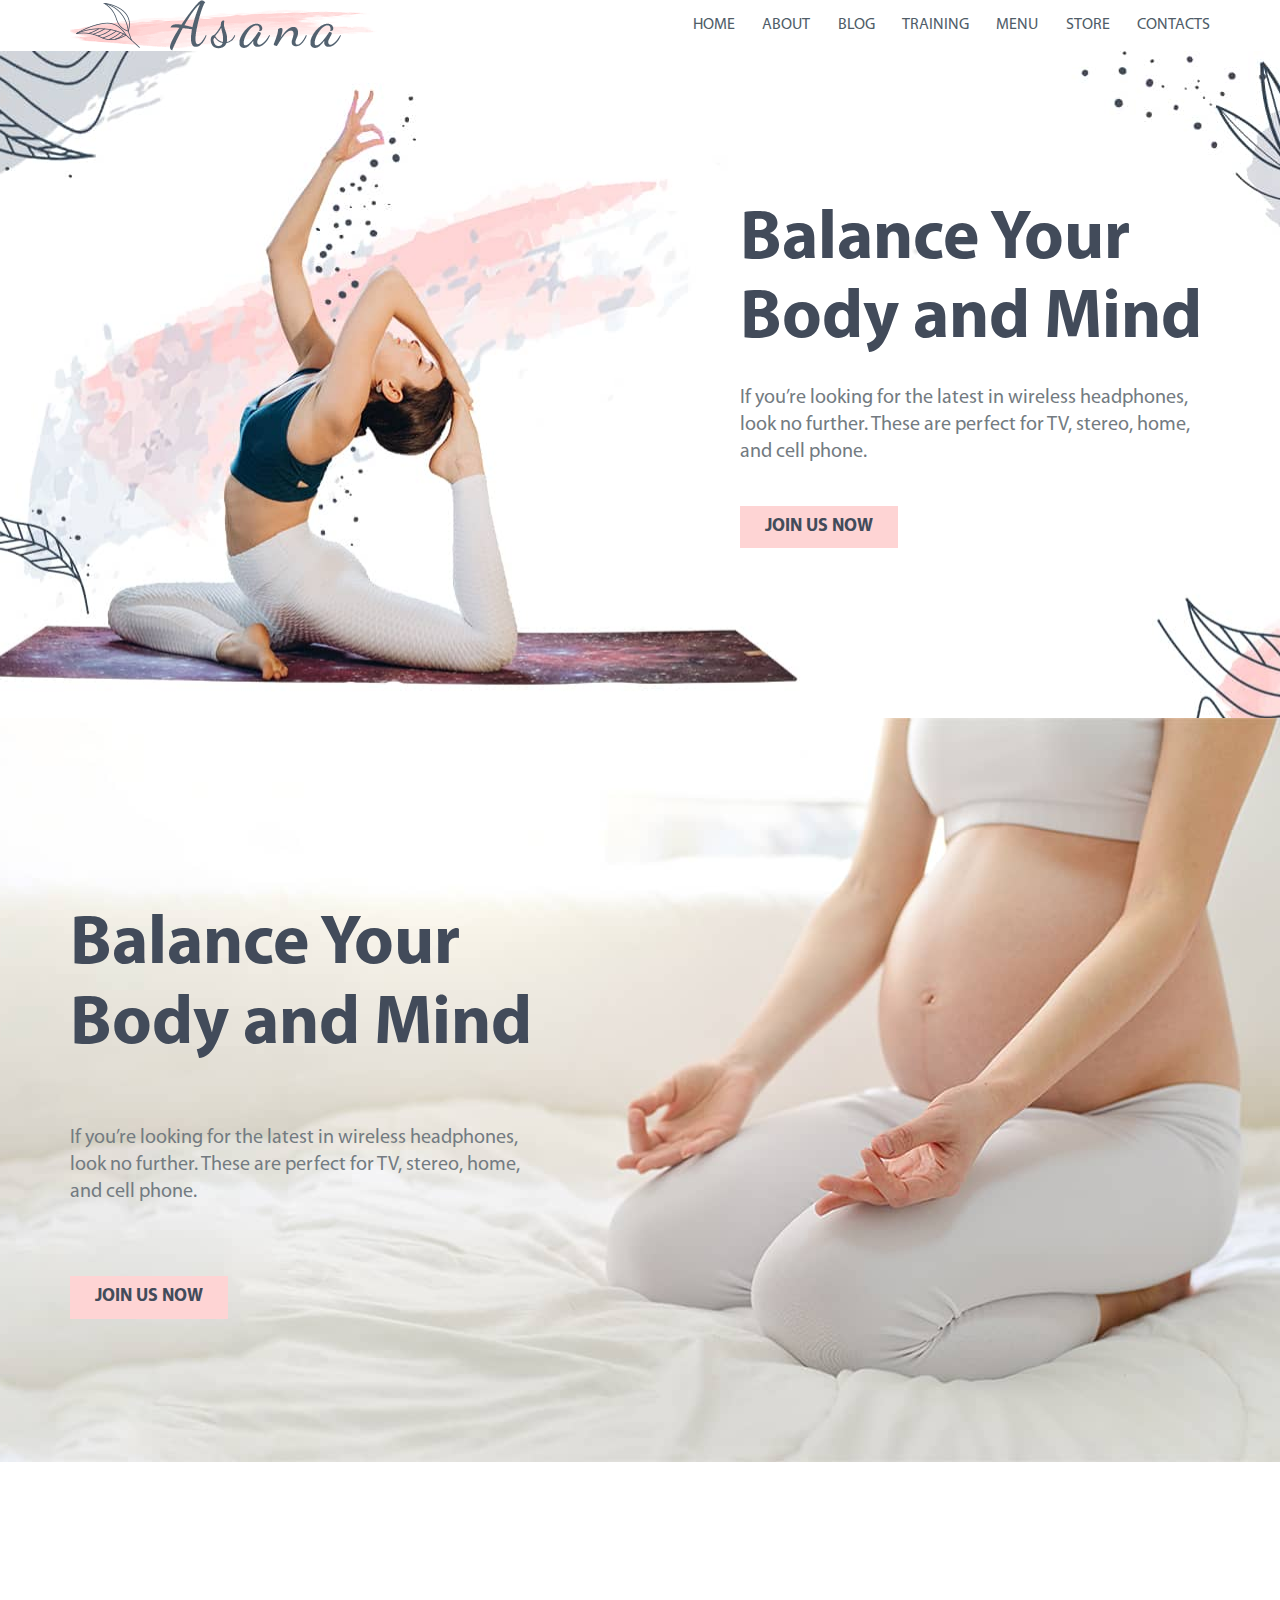
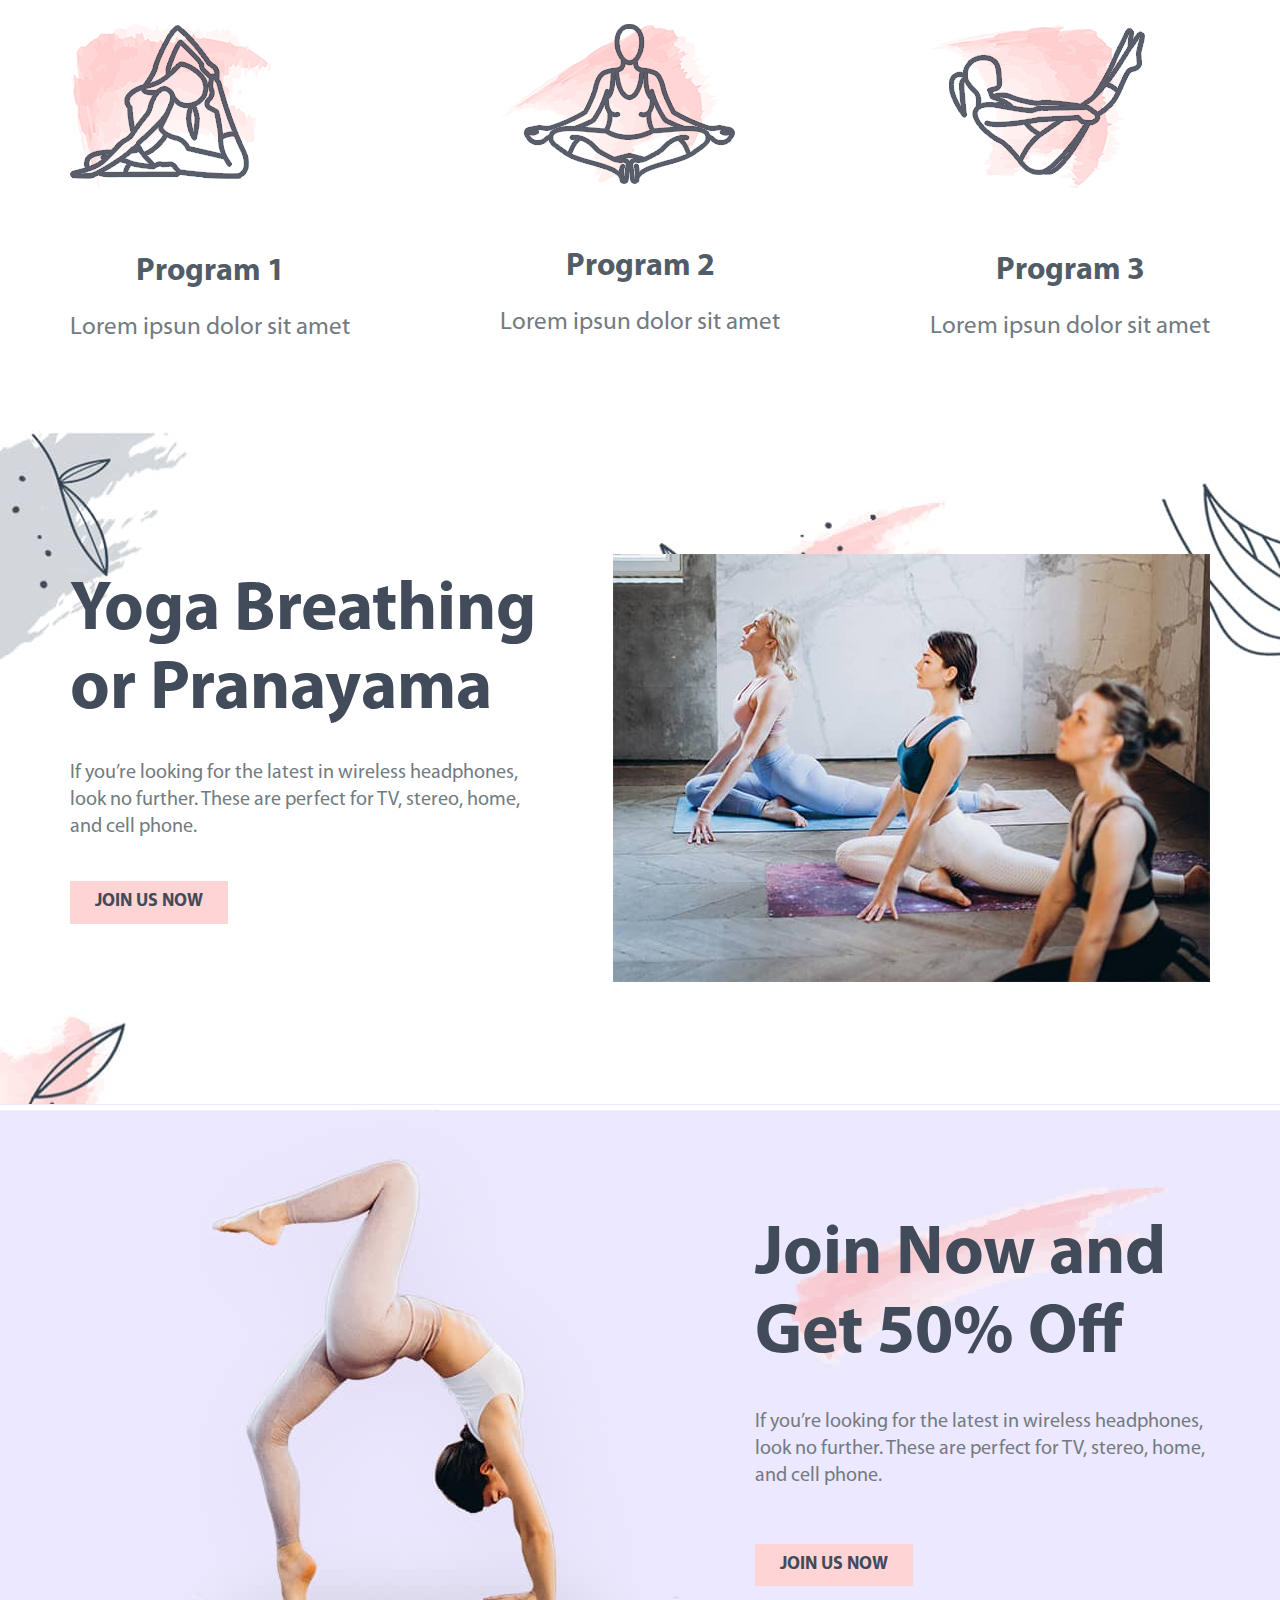
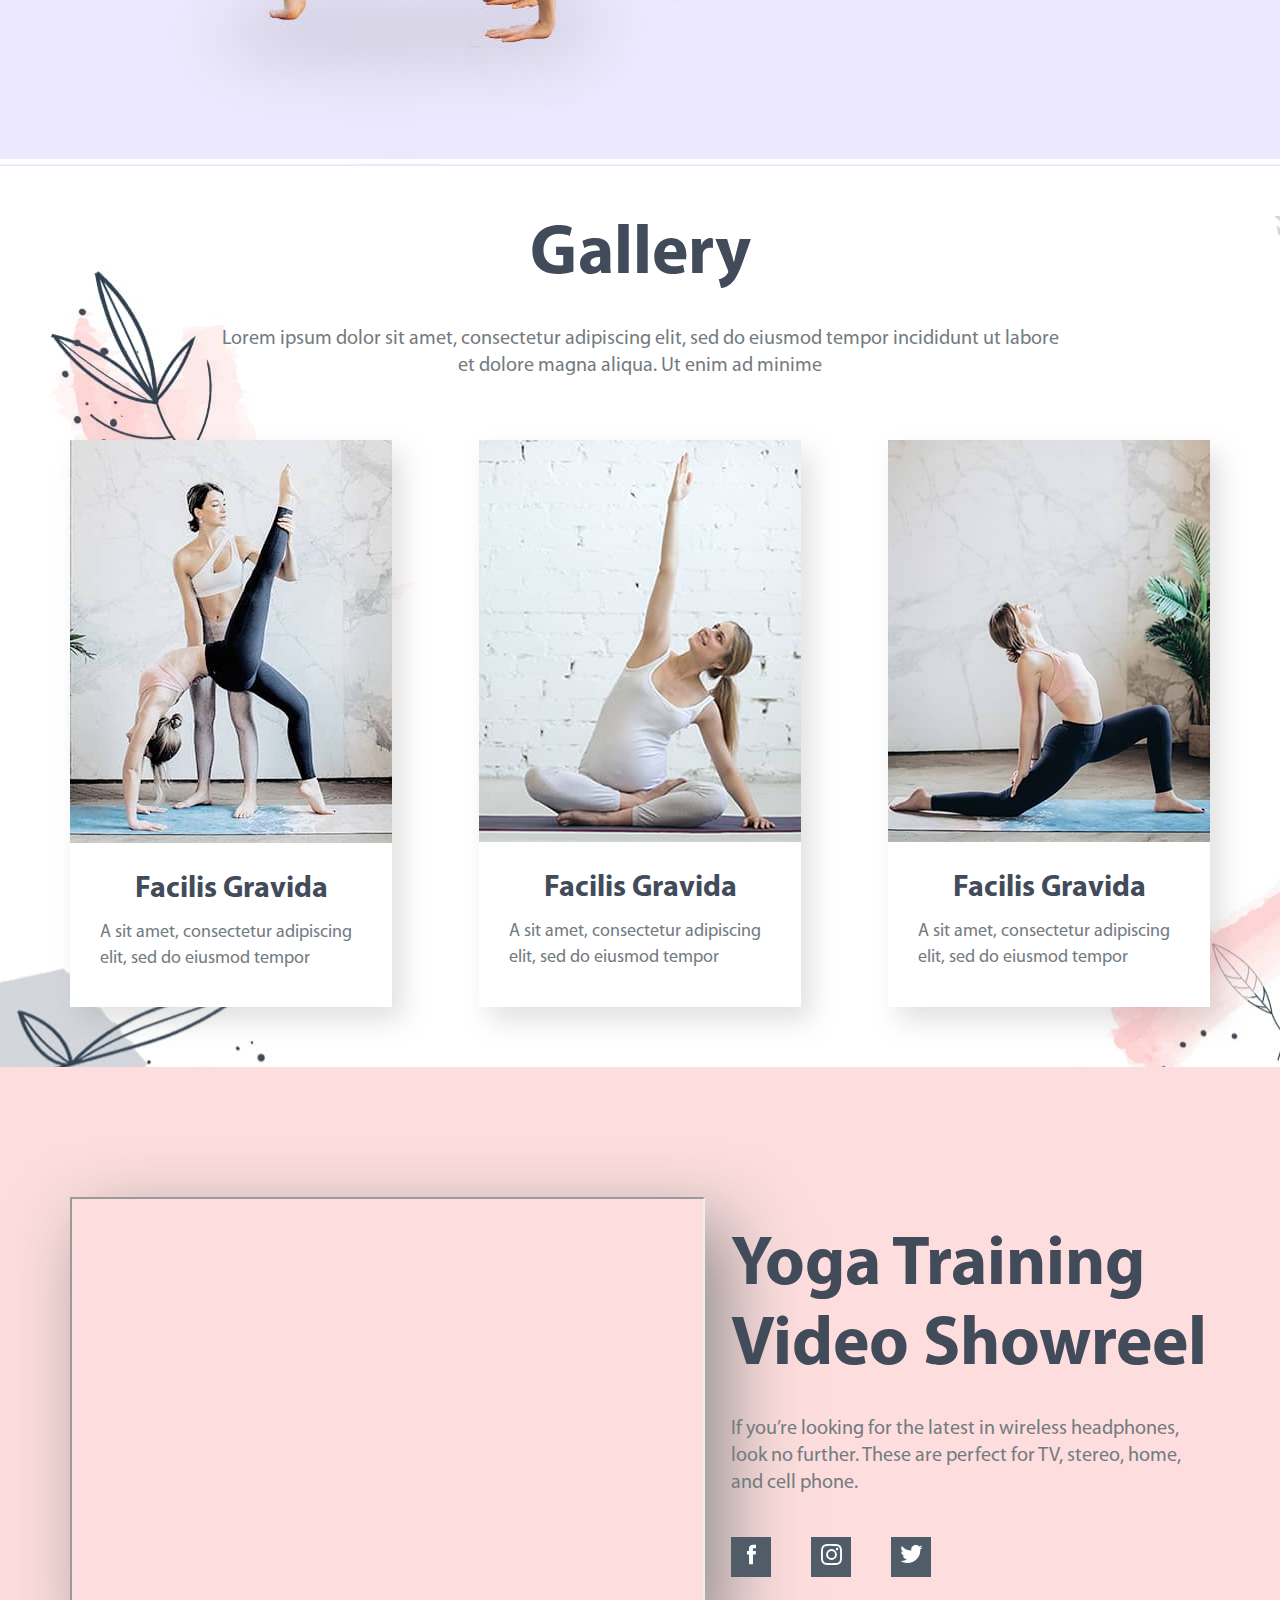
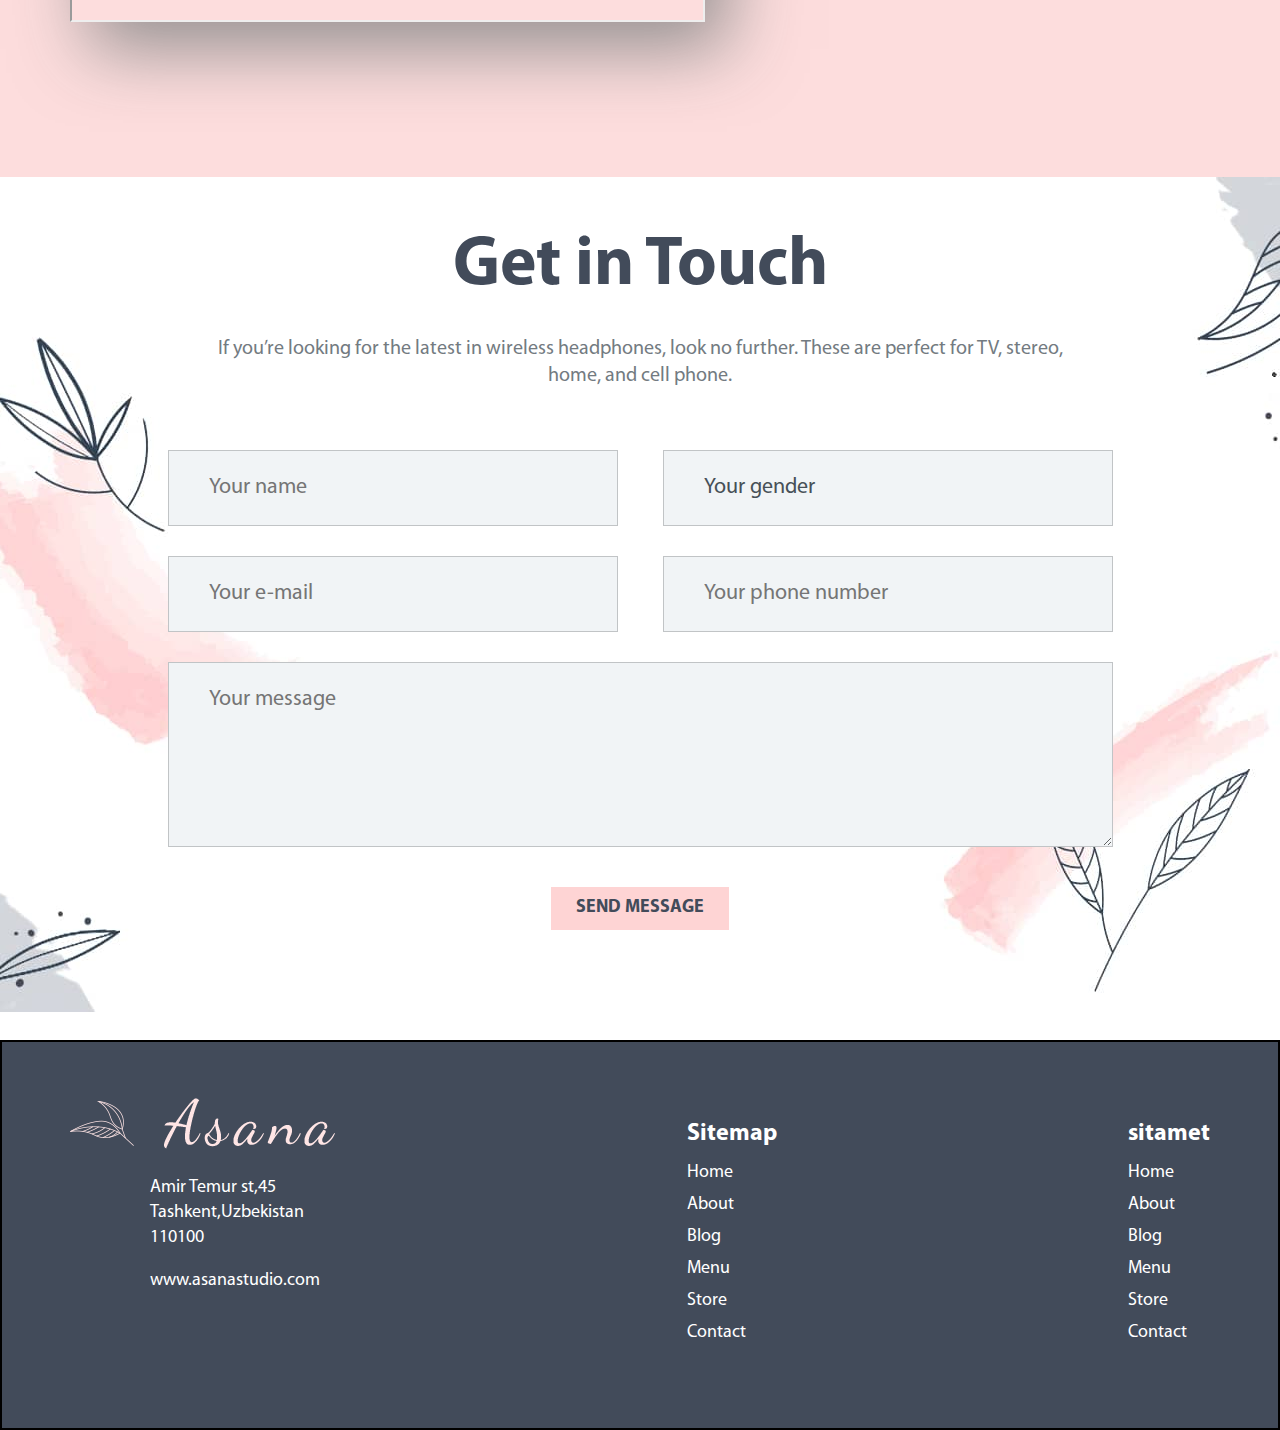
<file: docs/index.html>
<!DOCTYPE html>
<html lang="en">

<head>
	<meta charset="UTF-8">
	<meta name="viewport" content="width=device-width, initial-scale=1.0">
	<link rel="stylesheet" href="style/main.css">
	<title>Yoga</title>
</head>

<body>
<div class="d-none">
	<svg xmlns="http://www.w3.org/2000/svg" xmlns:xlink="http://www.w3.org/1999/xlink">
		<symbol viewBox="0 0 13.23 28.67" id="fb-icon">
			<g data-name="Слой 2">
				<path d="M3 28.67h5.78V14.21h4l.43-4.84H8.78V6.62C8.78 5.47 9 5 10.11 5h3.12V0h-4C4.94 0 3 1.89 3 5.51v3.86H0v4.9h3z"
					  fill="#fff" data-name="Capa 1"></path>
			</g>
		</symbol>
		<symbol viewBox="0 0 26 26" id="insta-icon">
			<defs>
				<style>.cls-1 {
                    fill: #222221
                }</style>
			</defs>
			<g data-name="Слой 2">
				<g data-name="Capa 1">
					<path class="bcls-1"
						  d="M13 2.34c3.47 0 3.88 0 5.26.08a7.21 7.21 0 012.41.45 3.93 3.93 0 011.5 1 4.13 4.13 0 011 1.49 7.22 7.22 0 01.45 2.42c.06 1.37.07 1.78.07 5.25s0 3.89-.07 5.26a7.21 7.21 0 01-.45 2.41 4.26 4.26 0 01-2.47 2.47 7.21 7.21 0 01-2.41.45c-1.38.06-1.79.07-5.26.07s-3.88 0-5.25-.07a7.22 7.22 0 01-2.42-.45 4.13 4.13 0 01-1.49-1 3.93 3.93 0 01-1-1.5 7.21 7.21 0 01-.45-2.41c-.06-1.37-.08-1.79-.08-5.26s0-3.88.08-5.25a7.22 7.22 0 01.45-2.42 3.89 3.89 0 011-1.49 3.89 3.89 0 011.49-1 7.22 7.22 0 012.42-.45c1.37-.06 1.78-.08 5.25-.08M13 0C9.47 0 9 0 7.64.08a9.45 9.45 0 00-3.15.6 6.34 6.34 0 00-2.31 1.5 6.42 6.42 0 00-1.5 2.31 9.45 9.45 0 00-.6 3.15C0 9 0 9.47 0 13s0 4 .08 5.36a9.52 9.52 0 00.6 3.16 6.39 6.39 0 001.5 2.3 6.21 6.21 0 002.31 1.5 9.68 9.68 0 003.15.61C9 26 9.47 26 13 26s4 0 5.36-.07a9.75 9.75 0 003.16-.61 6.26 6.26 0 002.3-1.5 6.39 6.39 0 001.5-2.3 9.75 9.75 0 00.61-3.16C26 17 26 16.53 26 13s0-4-.07-5.36a9.68 9.68 0 00-.61-3.15 6.42 6.42 0 00-1.5-2.31 6.39 6.39 0 00-2.3-1.5 9.52 9.52 0 00-3.16-.6C17 0 16.53 0 13 0"></path>
					<path class="bcls-1"
						  d="M13 6.33A6.68 6.68 0 1019.68 13 6.66 6.66 0 0013 6.33m0 11A4.34 4.34 0 1117.34 13 4.33 4.33 0 0113 17.34m8.5-11.28a1.56 1.56 0 11-1.56-1.56 1.56 1.56 0 011.56 1.56"></path>
				</g>
			</g>
		</symbol>
		<symbol viewBox="0 0 103.38 77" id="program-icon-1">
			<path d="M102.2 1.88a1.83 1.83 0 00-2.17.66c-.86 1.23-1.9 2.73-3 4.31l.43-4.95a.22.22 0 000-.08A1.82 1.82 0 0096.07.05a1.8 1.8 0 00-2 1c-2.31 4.56-6.16 12.46-7.33 15.51A123.17 123.17 0 0176.54 35a2.6 2.6 0 01-.38.43 8.9 8.9 0 01-1 .84c-.77.55-2.54 1.8-5.51 3.88-3.93-.7-18.23-2.54-21.47-1.73-1.2.3-4.14 0-7.88-.91a52.16 52.16 0 01-8.3-2.57c-2.83-1.31-7.22-.41-8.92 0l-.74-2.09 2.26-.57A3.34 3.34 0 0027.17 29c0-3.6-.28-8.37-1.34-10.61-2.24-4.77-8.55-4.54-11.26-3.68a9.75 9.75 0 00-7 8.84c-.4-.12-.76-.16-1.22-.26A5 5 0 001 25.69c-4 6.67 5.73 19.85 6.15 20.41a.75.75 0 00.6.3.67.67 0 00.25-.06.75.75 0 00.48-.79c0-.11-1.35-11.52-1.35-15.83A3.61 3.61 0 018 27.07a17.3 17.3 0 003.83 5.23 15.91 15.91 0 012.08 2.46c1.16 1.92.65 5.48.48 6.46a4.66 4.66 0 00-1.59 3.17C12.24 50.45 22.17 58.2 26.36 60 30 61.64 36.4 70 36.87 70.6S40.79 77 47.69 77h.44a5.58 5.58 0 001.75-.36 11.6 11.6 0 001.87.15 11.94 11.94 0 001.78-.13c3.09-.47 7.26-4.47 12.37-11.88a133.6 133.6 0 008.54-14.31h.55a5 5 0 002.74-1l.49-.37a3.13 3.13 0 001.16-3.34l.13-.09c.55-.3 6.85-3.83 9.87-9.63 1.05-2 2-4.16 2.88-6.25 1.45-3.34 3.08-7.12 4.26-7.51l2.62-.85a3.6 3.6 0 002.53-3.7l-.29-4.46a4.92 4.92 0 01.12-1.43l1.85-7.87V3.9a1.82 1.82 0 00-1.15-2.02zM88.11 17.06c1.14-3 5-10.83 7.26-15.37a.32.32 0 01.61.12l-.67 7.61c-2 3-3.86 5.85-4.74 7.43a107.39 107.39 0 01-8.1 11.41 102 102 0 005.64-11.2zM31.39 36.31c3.11 1.44 13.75 4.43 17.15 3.58 2-.49 9.89.24 15.76 1-5.45.13-13.06.3-14.94.3h-.12a9.53 9.53 0 00-3.79.7 7.77 7.77 0 01-2.22.56H43a87.39 87.39 0 01-9.28-1.24c-.59-.86-2.54-2.94-8.35-5.17 1.83-.31 4.33-.5 6.02.27zM28.34 39a18.45 18.45 0 012.76 1.73l-3.91-.7A4.42 4.42 0 0028.34 39zm-22.7-9.28c0 3 .62 9.24 1 13a50.56 50.56 0 01-2.73-4.82C2.18 34.31.48 29.43 2.26 26.47a3.53 3.53 0 013-1.75 3.53 3.53 0 01.74.08 7.3 7.3 0 011.54.51v.19c-.86.5-1.9 1.72-1.9 4.22zM15.2 34a17 17 0 00-2.28-2.72C11.08 29.33 9 27.15 9 24.53a8.39 8.39 0 016-8.36c2.2-.7 7.63-.94 9.43 2.88.72 1.53 1.16 5.17 1.2 10a1.83 1.83 0 01-1.4 1.81l-3.08.77a.81.81 0 00-.49.38.76.76 0 000 .61l1.27 3.55a.73.73 0 00.47.45 44.57 44.57 0 014.55 1.75 4.27 4.27 0 01-3.26 1.06 19.73 19.73 0 00-2.29-.12 13.72 13.72 0 00-5.34.9c.17-1.73.22-4.43-.86-6.21zm32.87 41.5c-5.64.21-8.92-4.16-9.71-5.36.73-1.69 4.23-9.21 10.17-13.44l12.26-8.52c2.61-.13 5.79-.28 7.32-.39a5.91 5.91 0 004 2.5c-.35.46-.67.92-.94 1.36-2.4 3.98-16.57 23.6-23.1 23.83zm0-20.31c-1.21-.7-4.85-2.93-6.47-5.3 3.27-.54 5.68-1 6.1-1.13l10.3-.47zm16.59 8.74c-4.73 6.86-8.76 10.85-11.35 11.24-.25 0-.49.06-.74.08 5-3.32 11.14-10.67 15.28-16.21-1.01 1.6-2.09 3.27-3.2 4.87zm12.66-16.1l-.5.37a3.52 3.52 0 01-1.92.72 9.1 9.1 0 01-1.28 0c-2.21-.11-3.69-.89-4.42-2.3a.77.77 0 00-.73-.41c-1 .09-3.75.24-8 .43-5.9.28-12.87.58-12.94.58h-.12s-3.07.65-7.16 1.3c-5.48.88-15.4 2.13-20.22.73a.75.75 0 10-.42 1.45 23.91 23.91 0 006.43.69A95.42 95.42 0 0040 50.13c1.45 2.59 5 4.95 6.75 6-5.08 4-8.23 10-9.41 12.57-1.93-2.46-7-8.58-10.36-10.06C23 56.9 13.84 49.57 14.3 44.52c.12-1.39 1.21-3.72 7.09-3.72a17.23 17.23 0 012.12.12c.94.17 16 3 19.46 3h.41A9.4 9.4 0 0046 43.3a8.31 8.31 0 013.38-.61c2.57 0 15.68-.31 19.63-.4l3.08-.07h.07a3 3 0 011.78.58l3.37 2.4a1.64 1.64 0 010 2.64zm1.45-3.54l-.08.06a3.08 3.08 0 00-.47-.42l-3.36-2.4a4.57 4.57 0 00-2.67-.86h-.76C73.87 39 75.35 38 76 37.5a13.14 13.14 0 001.39-1.18.8.8 0 00.13-.13 75.4 75.4 0 005.54-6.28c1.59.47 4.66 1.72 5.81 3.63-.28.59-.56 1.17-.86 1.74-2.85 5.52-9.18 8.98-9.24 9.01zM100 11.43a6.61 6.61 0 00-.15 1.88l.29 4.46a2.1 2.1 0 01-1.47 2.16l-2.67.85c-1.73.58-3.09 3.55-5.16 8.35-.41.94-.83 1.9-1.25 2.84a13.38 13.38 0 00-5.53-3.33 104.31 104.31 0 007.8-11.06c1.56-2.81 6.58-10.18 9.37-14.17a.32.32 0 01.39-.12.31.31 0 01.2.32z"
				  fill="#935f73" data-name="Слой 2"></path>
		</symbol>
		<symbol viewBox="0 0 93.91 80.43" id="program-icon-2">
			<path d="M91.91 65.5A209.52 209.52 0 0179.52 31a9.19 9.19 0 00-1.31-2.82v-3.39A5.19 5.19 0 0076 20.57c-.76-.54-1.51-1.1-2.24-1.67C63.6 4.05 57.4.27 57.14.11A.85.85 0 0056.9 0c-.21 0-1.33-.14-2.9 1.59-3.14 3.16-9.42 16.57-10 19.91-.38 2.39-4.07 7.86-5.56 9.94h-.12c-3.65 1-8.26 3.42-9.27 6.8a5.41 5.41 0 001.32 5.14 61 61 0 001.83 13l-.58.88a7.21 7.21 0 01-2.79 2.43 13 13 0 00-3.09 2.06c-.65.59-1.65 1.67-2.81 2.92l-1.44 1.55a39.43 39.43 0 00-5.89.41c-4.48.67-7.08 2.09-7.73 4.2s-.52 3.53.13 4.57l.09.14c-2.39.81-5 1.52-7.14 2a1.24 1.24 0 00.2 2.46c2.82.2 7.23.34 7.34.34a11.89 11.89 0 005.71-1.46l.16-.09a15.79 15.79 0 005.27.91L56 79.56a1.88 1.88 0 001.7-1.1 222.76 222.76 0 0027.42 2h3.18a4.39 4.39 0 002.26-.67 6.85 6.85 0 002.85-3.68c1.59-4.66-1.28-10.18-1.5-10.61zm-5.54-8.94A12.44 12.44 0 0080.19 58 129.29 129.29 0 0078 45.17a.75.75 0 00-.39-.52L74 42.79a1.89 1.89 0 01-1-1.56 2 2 0 01.47-1.38l1-1.25a5.11 5.11 0 00.9-4.9l-.34-1a4.56 4.56 0 01-.16-2.14l.54-3.28.86.89a7.41 7.41 0 011.78 3.2 221.92 221.92 0 008.32 25.19zM31 71.72a17 17 0 00-3.46-1.16c1.46-1.06 2.86-2.16 4.12-3.25l4.53-.92a21 21 0 001.62 2.29c1.31 1.56 3.63 4.14 4.61 5.23-2.58-.21-8.65-.82-11.42-2.19zm4.17-7.19l.24.47-1.14.23a7.84 7.84 0 00.93-.7zm3.48 2.77a21.89 21.89 0 01-2.44-4.09 4.72 4.72 0 00.35-.83c1.13-1 6.84-6.15 11-10.64-.2.41-.36.76-.47 1a3 3 0 00.17 2.56 6.91 6.91 0 002.35 2.4c-1.23 1.92-5.42 7.57-10.93 9.6zm10-12.65a1.5 1.5 0 01-.11-1.31c.19-.48.57-1.24 1.05-2.21.69-1.37 1.54-3.07 2.34-4.94l.11-.27c.27-.65.56-1.27.83-1.88a21.55 21.55 0 001.7-4.56 9 9 0 002.75 2.38 8.6 8.6 0 005.57.9 16.7 16.7 0 00-1.22 6.5 23.23 23.23 0 003.13 10.59.77.77 0 00.65.37h.12a.77.77 0 00.62-.58c.07-.31 1.68-7.54 1.47-10.84a22.11 22.11 0 00-2-6.78 9.69 9.69 0 005.83-5.22 11.51 11.51 0 00-.11-8.6c-.89-2-6-7.66-12.28-8.85a2.75 2.75 0 00-2.43.73q-.75.73-1.56 1.56c-.88.89-1.82 1.83-2.79 2.74v-.8a5.77 5.77 0 01.32-2c2.16-6.12 4.24-10.73 5.48-12.24a99.63 99.63 0 0110.37 10.75l.27 1.54A4.21 4.21 0 0070 24l3.82 3.62-.46 2.73a5.92 5.92 0 00.23 2.86l.34 1a3.64 3.64 0 01-.64 3.45l-1.08 1.31a3.42 3.42 0 00-.64 3.03 3.49 3.49 0 001.82 2.16l3.22 1.65c.39 1.89 2.24 10.82 2.09 13.41a21.92 21.92 0 001.62 9.18l-17.63-4.05a10.05 10.05 0 00-6.77-5.64c-3.53-.85-6.45-2.48-7.26-4.06zm-3.16-20.26c-4.44.49-5.9-.33-6.38-.88a1.14 1.14 0 01-.28-.58l1.67-.47c3.72-1 5.58-1.53 8.77-3.66a46.53 46.53 0 006.93-6.1c.54-.55 1.06-1.06 1.55-1.55a1.2 1.2 0 011.08-.32c5.79 1.1 10.49 6.44 11.19 8a10.06 10.06 0 01.1 7.38 8.45 8.45 0 01-5.37 4.54 8 8 0 01-6.66-.19 8.38 8.38 0 01-3.44-3.87c-.06-.13-.34-.8-.44-1l-.05-.09a5.86 5.86 0 00-2-2.29 4.49 4.49 0 00-3.56-.81 6.23 6.23 0 00-3.11 1.89zm19 8.6a20 20 0 011.71 5.9 42.53 42.53 0 01-1 8.32 20.23 20.23 0 01-2-8A14.93 14.93 0 0164.45 43zM45.56 21.73c.49-3.05 6.6-16.14 9.54-19.09a3.25 3.25 0 011.42-1.08c1.1.76 7 5.15 16 18.33a.81.81 0 00.16.16c.77.61 1.57 1.21 2.38 1.79a3.67 3.67 0 011.54 3v1.62l-.31-.33a1.42 1.42 0 00-1.63-.31 1.45 1.45 0 00-.36.25l-3.34-3.17a2.7 2.7 0 01-.8-1.49l-.31-1.74a.74.74 0 00-.15-.34A100.85 100.85 0 0058.6 7.76a.77.77 0 00-.94 0c-.86.61-2.83 3.17-6.45 13.39a7.12 7.12 0 00-.4 2.5v2.1a26.17 26.17 0 01-2.42 1.84 21.6 21.6 0 01-7.53 3.24c1.58-2.33 4.32-6.67 4.7-9.1zM32 43.14a.75.75 0 00-.18-.5 4.1 4.1 0 01-1.2-3.93c.68-2.26 3.71-4.2 6.81-5.32a2.67 2.67 0 00.56 1.08c.89 1.05 2.61 1.58 5.13 1.58h1.13c-.16.24-.32.48-.48.74a21 21 0 00-2.43 5.81 11.36 11.36 0 01-2.41 4.77 82.58 82.58 0 00-5.46 7.36A59 59 0 0132 43.14zM9.27 74.56a4.47 4.47 0 01.11-3.28c.81-2.63 7-3.39 10.72-3.53-.45.47-.9.93-1.36 1.38C17.67 69 17 69 17 69a.75.75 0 00-.12 1.5h.46a22.05 22.05 0 01-2.82 2.27A26.57 26.57 0 019.7 75a1.07 1.07 0 01-.43-.44zm-1.06 4.26c-1.27 0-3.09-.09-5.15-.21 4.45-1.14 9.57-2.87 12.23-4.56s6.21-5.54 8.82-8.35c1.14-1.23 2.12-2.28 2.72-2.83A11.89 11.89 0 0129.57 61a8.57 8.57 0 003.37-2.94 112.83 112.83 0 017.06-9.7 12.73 12.73 0 002.77-5.42 19.38 19.38 0 012.23-5.4c1.28-2.08 2.64-3.33 3.93-3.61a3 3 0 012.39.58 4.54 4.54 0 011.85 2.7 1.08 1.08 0 010 .19c.16 1.89-.71 3.8-1.71 6-.29.62-1 2.2-1 2.23C49 48.92 39.16 58.07 35.4 61.41a.71.71 0 00-.25.47c0 .06-.25 1.49-2.6 2.6a1 1 0 00-.21.15 52.45 52.45 0 01-7 5.65l-.09.06a136.56 136.56 0 01-11.79 7.21 10.39 10.39 0 01-5.25 1.27zm11.48-.63h-.06a14.28 14.28 0 01-3.44-.43c2.82-1.59 6.36-3.71 9.71-6a19.87 19.87 0 014.41 1.31 9.57 9.57 0 00-2.24 5.11zm36.66-.36A.36.36 0 0156 78l-26.44.11a8.74 8.74 0 012.2-4.5c4.24 1.47 11.5 1.88 11.84 1.9a.78.78 0 00.47-.13c1.12-.77 3.07-1.64 3.66-1.2a.76.76 0 00.37.15 27.08 27.08 0 004.34-.18 1.86 1.86 0 011.62.65l2.24 2.64a.35.35 0 01.05.39zM92 75.57a5.44 5.44 0 01-1.86 2.61 3.53 3.53 0 01-2.08.71c-3.8.06-12.67.2-30.33-2a1.91 1.91 0 00-.28-.44l-2.24-2.64a3.37 3.37 0 00-2.93-1.18 27 27 0 01-3.85.2c-.78-.45-1.9-.37-3.33.25-.34.15-.67.32-.94.47 0 0-2.71-3-4.46-5 5.8-2.37 10-8.12 11.27-10a20.62 20.62 0 004.6 1.68 8.49 8.49 0 015.85 5.06.78.78 0 00.55.49l19.21 4.43.15.26 2 3.37a.76.76 0 001.16.17.79.79 0 00.12-1l-2-3.33a19.42 19.42 0 01-2.43-9.93c1.5-.82 4.77-2.23 6.86-1.49 1.07 2.61 2.23 5.27 3.48 7.92 1.02 1.82 2.59 6.13 1.48 9.39z"
				  fill="#935f73" data-name="Слой 2"></path>
		</symbol>
		<symbol viewBox="0 0 116.47 87.58" id="program-icon-3">
			<path d="M116.26 58.8a2.66 2.66 0 00-1.93-1.56l-5.1-1a5.09 5.09 0 00-1.74 0l-1.72.26a8.76 8.76 0 01-3.91-.32 91.52 91.52 0 01-18.36-8.3A68.31 68.31 0 0178.14 36l-.08-.35c-.6-2.65-1.85-8.16-5.39-9.75a18.72 18.72 0 00-5.79-1.42 13 13 0 01-2.52-.48c-.94-.31-2.16-1.1-2-4.24a10.94 10.94 0 001.48-2 17.21 17.21 0 002-8.21C65.86 3.82 62.79 0 58.22 0s-7.64 3.82-7.64 9.51a15.63 15.63 0 003.54 10c.21 3.32-1 4.13-2 4.45a13 13 0 01-2.52.46 18.72 18.72 0 00-5.79 1.42c-3.55 1.63-4.81 7.16-5.4 9.79l-.08.35A68.31 68.31 0 0133 47.88a91.52 91.52 0 01-18.36 8.26 8.73 8.73 0 01-3.9.32L9 56.2a5 5 0 00-1.73 0l-5.11 1a2.66 2.66 0 00-1.95 1.6 2.69 2.69 0 00.21 2.48l1.16 1.8a6.15 6.15 0 005 2.84h1a6.16 6.16 0 004-1.49l.77-.66a7.55 7.55 0 011.35-.9c.15 2.73 2.35 4.27 5.71 6.61.72.51 1.55 1.09 2.43 1.73 3.62 2.64 8.84 4.09 14.37 5.63 3.22.89 6.56 1.82 9.86 3 6.44 2.39 7.25 4.9 7.31 5.87a1.91 1.91 0 001.22 1.67 1.87 1.87 0 00.69.13 1.92 1.92 0 001.9-1.67l1.05-8a3.27 3.27 0 00-1-2.81 3.23 3.23 0 00-2.86-.84l-1 .18h-.26L58.19 73l5.17 1.35h-.24l-1-.18a3.29 3.29 0 00-3.86 3.65l1.05 8a1.92 1.92 0 001.9 1.67 1.84 1.84 0 00.69-.13 1.94 1.94 0 001.23-1.67c0-1 .86-3.48 7.3-5.87 3.3-1.22 6.64-2.15 9.86-3 5.53-1.54 10.75-3 14.37-5.63.88-.64 1.71-1.22 2.44-1.73 3.35-2.34 5.55-3.88 5.7-6.61a7.55 7.55 0 011.35.9l.77.66a6.16 6.16 0 004 1.49h1a6.14 6.14 0 005-2.84l1.16-1.8a2.66 2.66 0 00.18-2.46zm-44.51-.89a15.15 15.15 0 01-1.86-9.15.58.58 0 00.06-.17 11.58 11.58 0 001.83-6.18A59.89 59.89 0 0077 52.26a5.31 5.31 0 002 1.84 64.65 64.65 0 006.38 2.77l-.65.06c-7.6.67-11.73.92-12.98.98zm-3.51-9.58a3.74 3.74 0 01-3.24.54.76.76 0 10-.32 1.48 7.06 7.06 0 001.45.16 5 5 0 002.18-.51 16.49 16.49 0 002 8.35c-7.44 3.66-13.65 3.45-17.6 2.6a21.36 21.36 0 01-6.51-2.52 16.5 16.5 0 002-8.45 4.93 4.93 0 002.22.49 7.15 7.15 0 001.46-.16.77.77 0 00.57-.91.76.76 0 00-.9-.57 3.7 3.7 0 01-3.37-.65 5.2 5.2 0 01-.48-.65c-1-1.59-1.55-3.16-1.46-6.54 1.78-1.24 2.93-4.22 3.42-8.86a50.44 50.44 0 00.19-6.13l.56-.07c.36 8.6 3.64 15 7.78 15s7.42-6.38 7.79-15l.55.07a51.13 51.13 0 00.23 6.23c.49 4.72 1.67 7.71 3.51 8.92.08 3.52-.59 5.06-1.62 6.74a4.12 4.12 0 01-.41.44zm-21.67.35a16.17 16.17 0 01-.79 7 13 13 0 01-1.05 2.27c-1.27-.06-5.39-.31-13-1l-.65-.06a62.58 62.58 0 006.38-2.77 5.24 5.24 0 002-1.84 59.13 59.13 0 005.21-9.85 11.66 11.66 0 001.9 6.25zM58.22 1.51c3.72 0 6.13 3.14 6.13 8 0 5.57-2.86 10.64-6 10.64S52.1 15 52.1 9.51c0-4.86 2.4-8 6.12-8zm-5.63 23.93c1.89-.63 2.91-2.18 3-4.61a5.06 5.06 0 002.72.84 4.86 4.86 0 002.53-.67c.17 2.36 1.19 3.86 3 4.48l.59.17a26.23 26.23 0 01-2.07 9.77c-1.18 2.52-2.71 4-4.21 4s-3-1.44-4.2-4a26 26 0 01-2.08-9.76zM13.82 61.19a8.28 8.28 0 00-2.48 1.46l-.77.66a4.65 4.65 0 01-3.17 1.12h-.77a4.67 4.67 0 01-3.78-2.14l-1.16-1.83a1.1 1.1 0 01-.17-.5 6.3 6.3 0 002.77.67A5.33 5.33 0 006.8 60a.76.76 0 10-.7-1.34 4.21 4.21 0 01-3.66 0l5.1-1a3.57 3.57 0 011.22 0l1.72.25a10.19 10.19 0 004.59-.37 93.27 93.27 0 0018.84-8.5.75.75 0 00.25-.25 69 69 0 005.65-12.51l.08-.35c.5-2.23 1.68-7.43 4.53-8.71a14.91 14.91 0 013.92-1.11 48.12 48.12 0 01-.22 5.89 16.67 16.67 0 01-1.76 6.62c0-.54.11-1.11.19-1.73a.76.76 0 00-1.48-.3 53.23 53.23 0 01-6.86 14.83 3.86 3.86 0 01-1.44 1.31 82.59 82.59 0 01-9.43 3.89c-8.22-.22-12.76 1.3-13.52 4.57zM53.5 75.91l1.13-.21a1.78 1.78 0 012.08 2l-1.05 8a.41.41 0 01-.4.36.32.32 0 01-.14 0 .4.4 0 01-.26-.35 3.5 3.5 0 000-.41c-.29-2.66-.26-5.77.3-6.42a.77.77 0 00-.16-1.09.76.76 0 00-1.07.08c-.25.28-.89 1.32-.87 4.39a18 18 0 00-6.54-3.77c-3.36-1.24-6.72-2.18-10-3.08a68.48 68.48 0 01-10.93-3.67A26 26 0 0127 68.43c1.2-2.49 2.59-4.18 4-4.91 4 1.12 6.78 4.06 8.15 5.54l.56.59c1.12 1.12 5.33 3.32 8.66 5a11.49 11.49 0 003.23 1l1.65.26a.7.7 0 00.25 0zm26.39-.5c-3.26.9-6.62 1.84-10 3.08a17.75 17.75 0 00-6.57 3.81 17.7 17.7 0 00-.5-4.3.78.78 0 00-.93-.54.76.76 0 00-.53.93 21 21 0 01.29 6.84 4.16 4.16 0 00-.06.46.39.39 0 01-.25.35.4.4 0 01-.15 0 .41.41 0 01-.4-.36l-1-8a1.78 1.78 0 012.07-2l1.13.21a.76.76 0 00.26 0l1.64-.26a11.49 11.49 0 003.23-1c3.33-1.66 7.54-3.86 8.66-5 .16-.15.34-.35.56-.59 1.36-1.45 4-4.33 8-5.49 3 1.6 4.78 6.69 5.28 8.29a72.2 72.2 0 01-10.73 3.57zm16.34-7.14c-.73.52-1.57 1.1-2.46 1.75a15.74 15.74 0 01-1.83 1.14c-.55-1.7-2.06-5.76-4.63-8a12.37 12.37 0 012.79 0 .75.75 0 00.83-.67.74.74 0 00-.67-.83c-7.34-.8-12 4.24-14.05 6.39-.2.22-.37.41-.52.55-.74.74-3.83 2.49-8.26 4.69a9.28 9.28 0 01-.86.37l-8.19-2.15a.81.81 0 00-.38 0l-8.1 2.15a8.08 8.08 0 01-.85-.37c-4.44-2.2-7.53-4-8.27-4.69l-.52-.6c-2-2.15-6.71-7.19-14-6.39a.74.74 0 00-.67.83.76.76 0 00.83.67 12.09 12.09 0 012.55 0c-2.52 2.18-4 6.12-4.62 7.9a16.77 16.77 0 01-1.6-1c-.89-.65-1.72-1.23-2.46-1.75-3.81-2.66-5.39-3.76-5-6.4v-.16c.59-3.38 7.86-3.65 12.16-3.51 1.28 0 2.68.13 4.15.26 8.12.73 12.29 1 13.27 1a21.29 21.29 0 007.4 3 25.6 25.6 0 005.36.57 30.27 30.27 0 0013.92-3.59c.84 0 5-.26 13.32-1 1.47-.13 2.87-.22 4.15-.26 4.29-.14 11.56.13 12.15 3.51a.88.88 0 010 .16c.45 2.67-1.17 3.77-4.94 6.43zm18.55-7.81l-1.16 1.81a4.67 4.67 0 01-3.78 2.14h-.77a4.6 4.6 0 01-3.17-1.12l-.77-.66a8.28 8.28 0 00-2.48-1.46c-.76-3.27-5.3-4.79-13.51-4.54a82.92 82.92 0 01-9.44-3.89 3.83 3.83 0 01-1.43-1.31 53 53 0 01-6.87-14.81.75.75 0 00-1.47.3c.08.68.15 1.3.2 1.88a16 16 0 01-1.86-6.8 51 51 0 01-.27-5.86 14.42 14.42 0 014 1.12c2.85 1.28 4 6.48 4.53 8.71l.09.35c.52 2.27 3.73 9.39 5.64 12.51a.75.75 0 00.25.25 93.52 93.52 0 0018.84 8.5A10.19 10.19 0 00106 58l1.72-.25a3.63 3.63 0 011.23 0l5 1a4.18 4.18 0 01-3.68 0 .76.76 0 00-1 .32.75.75 0 00.32 1 5.28 5.28 0 002.51.62 6.4 6.4 0 002.85-.71 1.19 1.19 0 01-.17.48z"
				  fill="#935f73" data-name="Слой 2"></path>
		</symbol>
		<symbol viewBox="0 0 25.27 20.54" id="twitter-icon">
			<g data-name="Слой 2">
				<path d="M0 18.21a14.68 14.68 0 008 2.33A14.66 14.66 0 0022.68 5.11a10.65 10.65 0 002.59-2.68 10.61 10.61 0 01-3 .82 5.22 5.22 0 002.3-2.87 10.65 10.65 0 01-3.29 1.26 5.19 5.19 0 00-8.84 4.73A14.73 14.73 0 011.76 1a5.19 5.19 0 001.6 6.92A5.19 5.19 0 011 7.22a5.2 5.2 0 004.16 5.15 5.24 5.24 0 01-2.34.09 5.19 5.19 0 004.85 3.6A10.45 10.45 0 010 18.21z"
					  fill="#fff" data-name="Capa 1"></path>
			</g>
		</symbol>
	</svg>
</div>
<header>
	<nav class="main-nav container">
		<img src="img/logo-header.png" alt="Логотип сайта" class="main-nav__logo">
		<ul class="main-nav__list">
			<li class="main-nav__item"><a href="index.html" class="main_nav__link">Home</a></li>
			<li class="main-nav__item"><a href="#" class="main_nav__link">About</a></li>
			<li class="main-nav__item"><a href="#" class="main_nav__link">Blog</a></li>
			<li class="main-nav__item"><a href="#" class="main_nav__link">Training</a></li>
			<li class="main-nav__item"><a href="#" class="main_nav__link">Menu</a></li>
			<li class="main-nav__item"><a href="#" class="main_nav__link">Store</a></li>
			<li class="main-nav__item"><a href="#" class="main_nav__link">Contacts</a></li>
		</ul>
	</nav>
</header>
<main>
	<h1 class="visually-hidden">Yoga Asana site</h1>
	<section class="hero section">
		<div class="container">
			<div class="hero__right-side">
				<h2 class="hero__title section__title">Balance Your <br> Body and Mind</h2>
				<p class="hero__sub-title sectiono__sub-title">If you’re looking for the latest in wireless headphones,
					look no further. These are perfect for TV, stereo, home, and cell phone.</p>
				<a href="#" class="button button--pink hero__button">Join us now</a>
			</div>
		</div>
	</section>
	<section class="pregnant section">
		<div class="container">
			<div class="pregnant__right-side ">
				<h2 class="pregnant__title section__title">Balance Your <br>
					Body and Mind</h2>
				<p class="pregnant__sub-title sectiono__sub-title">If you’re looking for the latest in wireless
					headphones, look no further. These are perfect for TV, stereo, home, and cell phone.</p>
				<a href="#" class="button button--pink pregnant__button">Join us now</a>
			</div>
		</div>
	</section>
	<section class="programs container">
		<ul class="pragrams__list">
			<li class="programs__item">
				<img src="img/prog1.png" alt="Виды тренировок" class="programs__img">
				<h3 class="programs__title">Program 1</h3>
				<p class="programs__sub-title">Lorem ipsun dolor sit amet </p>
			</li>
			<li class="programs__item">
				<img src="img/prog2.png" alt="Виды тренировок" class="programs__img">
				<h3 class="programs__title">Program 2</h3>
				<p class="programs__sub-title">Lorem ipsun dolor sit amet </p>
			</li>
			<li class="programs__item">
				<img src="img/prog3.png" alt="Виды тренировок" class="programs__img">
				<h3 class="programs__title">Program 3</h3>
				<p class="programs__sub-title">Lorem ipsun dolor sit amet </p>
			</li>
		</ul>
	</section>
	<section class="breathing">
		<div class="container">
			<div class="breathing__left-side">
				<h2 class="breathing__title section__title">Yoga Breathing
					or Pranayama</h2>
				<p class="sectiono__sub-title breathing__sub-title ">If you’re looking for the latest in wireless
					headphones, look no further. These are perfect for TV, stereo, home, and cell phone.</p>
				<a href="#" class="button button--pink breathing__button">Join us now</a>
			</div>
			<img src="img/breathing2.jpg" alt="Фото тренировок">
		</div>
	</section>
	<section class="get-of">
		<div class="container">
			<div class="get-of__right-side">
				<h2 class="get-of__title section__title">Join Now and
					Get 50% Off</h2>
				<p class="get-of__sub-title sectiono__sub-title">If you’re looking for the latest in wireless
					headphones,
					look no further. These are perfect for TV, stereo, home, and cell phone.</p>
				<a href="#" class="button button--pink get-of__button">Join us now</a>
			</div>
		</div>
	</section>
	<section class="gallery">
		<div class="container">
			<h2 class="gallery__title section__title">Gallery</h2>
			<p class="gallery__sub-title sectiono__sub-title">Lorem ipsum dolor sit amet, consectetur adipiscing elit,
				sed do eiusmod tempor
				incididunt ut labore et dolore magna aliqua. Ut enim ad minime</p>
			<ul class="gallery__list">
				<li class="gallery__item">
					<img src="img/gallery-1.jpg" alt="">
					<h3 class="gallery__item-title">Facilis Gravida</h3>
					<p class="gallery__item-sub-title">A sit amet, consectetur adipiscing elit, sed do eiusmod
						tempor</p>
				</li>
				<li class="gallery__item">
					<img src="img/gallery-2.jpg" alt="">
					<h3 class="gallery__item-title">Facilis Gravida</h3>
					<p class="gallery__item-sub-title">A sit amet, consectetur adipiscing elit, sed do eiusmod
						tempor</p>
				</li>
				<li class="gallery__item">
					<img src="img/gallery-3.jpg" alt="">
					<h3 class="gallery__item-title">Facilis Gravida</h3>
					<p class="gallery__item-sub-title">A sit amet, consectetur adipiscing elit, sed do eiusmod
						tempor</p>
				</li>
			</ul>
		</div>
	</section>
	<section class="video">
		<div class="container">
			<iframe width="631" height="421" class="video__iframe" src="https://www.youtube.com/embed/4pKly2JojMw">
			</iframe>
			<div class="video__right-side">
				<h2 class="video__title section__title">Yoga Training
					Video Showreel </h2>
				<p class="video__sub-title sectiono__sub-title">If you’re looking for the latest in wireless headphones,
					look no further. These are perfect for TV, stereo, home, and cell phone.</p>
				<ul class="social__list">
					<li class="social__item">
						<a href="" class="social__link">
							<svg width="9" height="21" class="social__icon social__icon-fb ">
								<use xlink:href="#fb-icon"></use>
							</svg>
						</a>
					</li>
					<li class="social__item">
						<a href="" class="social__link">
							<svg width="21" height="21" class="social__icon social__icon-insta">
								<use xlink:href="#insta-icon"></use>
							</svg>
						</a>
					</li>
					<li class="social__item">
						<a href="" class="social__link">
							<svg width="23" height="18" class="social__icon social__icon-tw">
								<use xlink:href="#twitter-icon"></use>
							</svg>
						</a>
					</li>
				</ul>
			</div>
		</div>
	</section>
	<section class="form section">
		<div class="container">
			<h2 class="form__title section__title">Get in Touch</h2>
			<p class="form__sub-title sectiono__sub-title">If you’re looking for the latest in wireless headphones,
				look no further. These are
				perfect for TV, stereo, home, and cell phone.</p>
			<form action="e" method="post" class="form__main-form">
				<p class="form__container">
					<label>
						<input type="text" name="" id="name" class="form__name" placeholder="Your name">
					</label>
				</p>
				<p class="form__container">
					<label>
						<select name="" id="gender" class="form__option">
							<option value="" disabled="" selected="" hidden="">Your gender</option>
							<option value="male">Male</option>
							<option value="female">Female</option>
						</select>
					</label>
				</p>
				<p class="form__container">
					<label>
						<input type="email" name="" id="email" placeholder="Your e-mail">
					</label>
				</p>
				<p class="form__container">
					<label>
						<input type="tel" name="" id="telefon" placeholder="Your phone number">
					</label>
				</p>
				<textarea name="" id="" class="form__text" placeholder="Your message"></textarea>
				<button type="submit" class="button button--pink form__button">Send message</button>
			</form>

		</div>
	</section>
</main>
<footer class="footer">
	<div class="container">
		<div class="footer__left-side">
			<img src="img/logo-footer.png" alt="">
			<p class="footer__address">Amir Temur st,45 <br> Tashkent,Uzbekistan <br> 110100</p>
			<span class="footer__link"><a href="">www.asanastudio.com</a></span>
		</div>
		<div class="footer__sitemap sitemap">
			<b class="footer__list-title">Sitemap</b>
			<ul class="footer__list">
				<li class="footer__list-item">
					<a href="#" class="footer__list-link">Home</a>
				</li>
				<li class="footer__list-item">
					<a href="#" class="footer__list-link">About</a>
				</li>
				<li class="footer__list-item">
					<a href="#" class="footer__list-link">Blog</a>
				</li>
				<li class="footer__list-item">
					<a href="#" class="footer__list-link">Menu</a>
				</li>
				<li class="footer__list-item">
					<a href="#" class="footer__list-link">Store</a>
				</li>
				<li class="footer__list-item">
					<a href="#" class="footer__list-link">Contact</a>
				</li>
			</ul>
		</div>
		<div class="footer__sitamet sitamet">
			<b class="footer__list-title">sitamet</b>
			<ul class="footer__list">
				<li class="footer__list-item">
					<a href="#" class="footer__list-link">Home</a>
				</li>
				<li class="footer__list-item">
					<a href="#" class="footer__list-link">About</a>
				</li>
				<li class="footer__list-item">
					<a href="#" class="footer__list-link">Blog</a>
				</li>
				<li class="footer__list-item">
					<a href="#" class="footer__list-link">Menu</a>
				</li>
				<li class="footer__list-item">
					<a href="#" class="footer__list-link">Store</a>
				</li>
				<li class="footer__list-item">
					<a href="#" class="footer__list-link">Contact</a>
				</li>
			</ul>
		</div>
	</div>
</footer>
</body>
</html>
</file>
